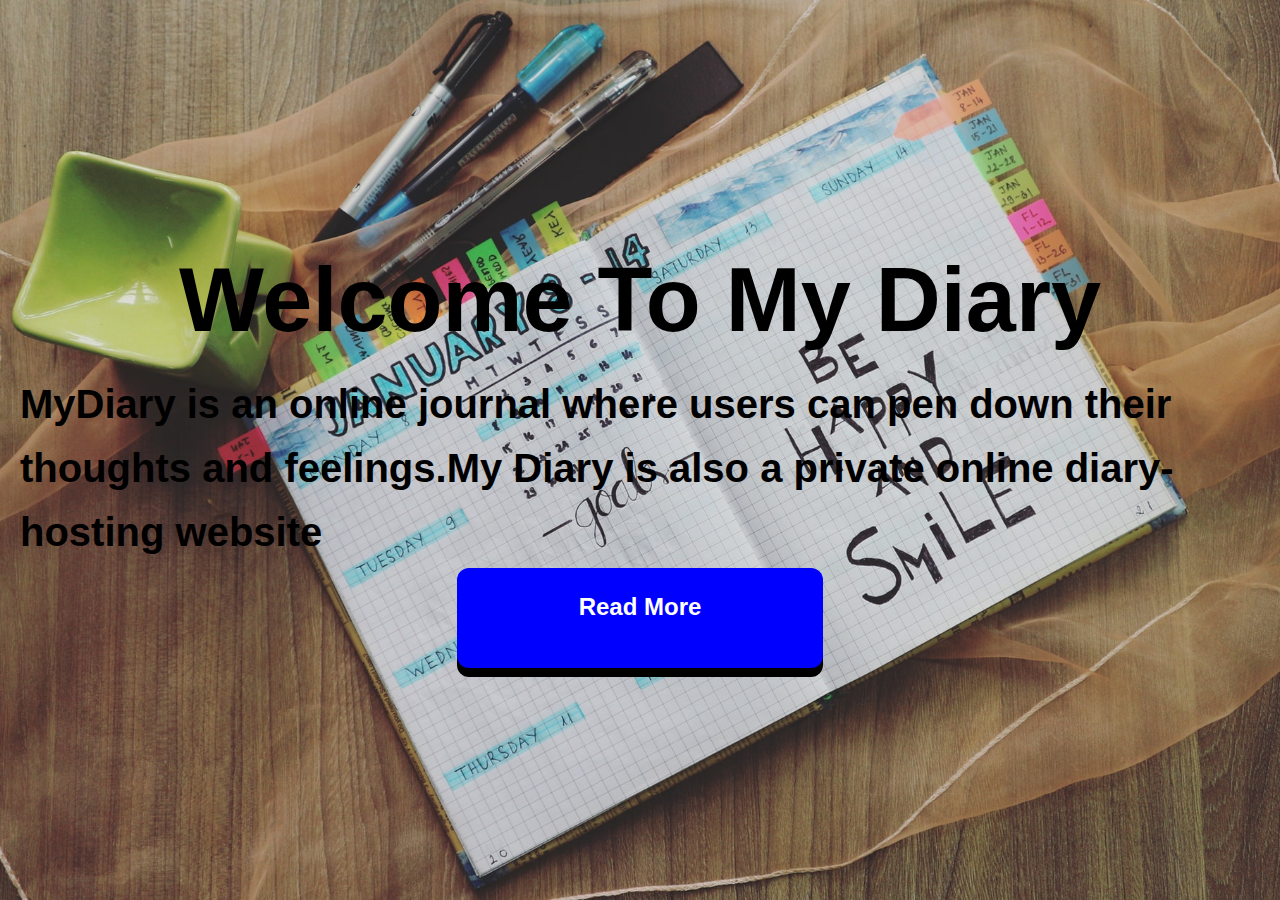
<file: index.html>
<!DOCTYPE html>
<html>
<head>
    <meta charset="utf-8" />
    <meta http-equiv="X-UA-Compatible" content="IE=edge">
    <title>My Diary | Home</title>
    <meta name="viewport" content="width=device-width, initial-scale=1">
    <link rel="stylesheet" type="text/css" media="screen" href="./css/style.css" />
    <script src="./js/main.js"></script>
</head>
<body>
    <header id="landingpage">
            <h1>Welcome To My Diary</h1>
            <p>MyDiary is an online journal where users can pen down their thoughts and feelings.My Diary is also a private online diary-hosting website</p>
             <a href="signup.html" class="button">Read More</a>
    </header>
    

    
                        

</body>
</html>
</file>
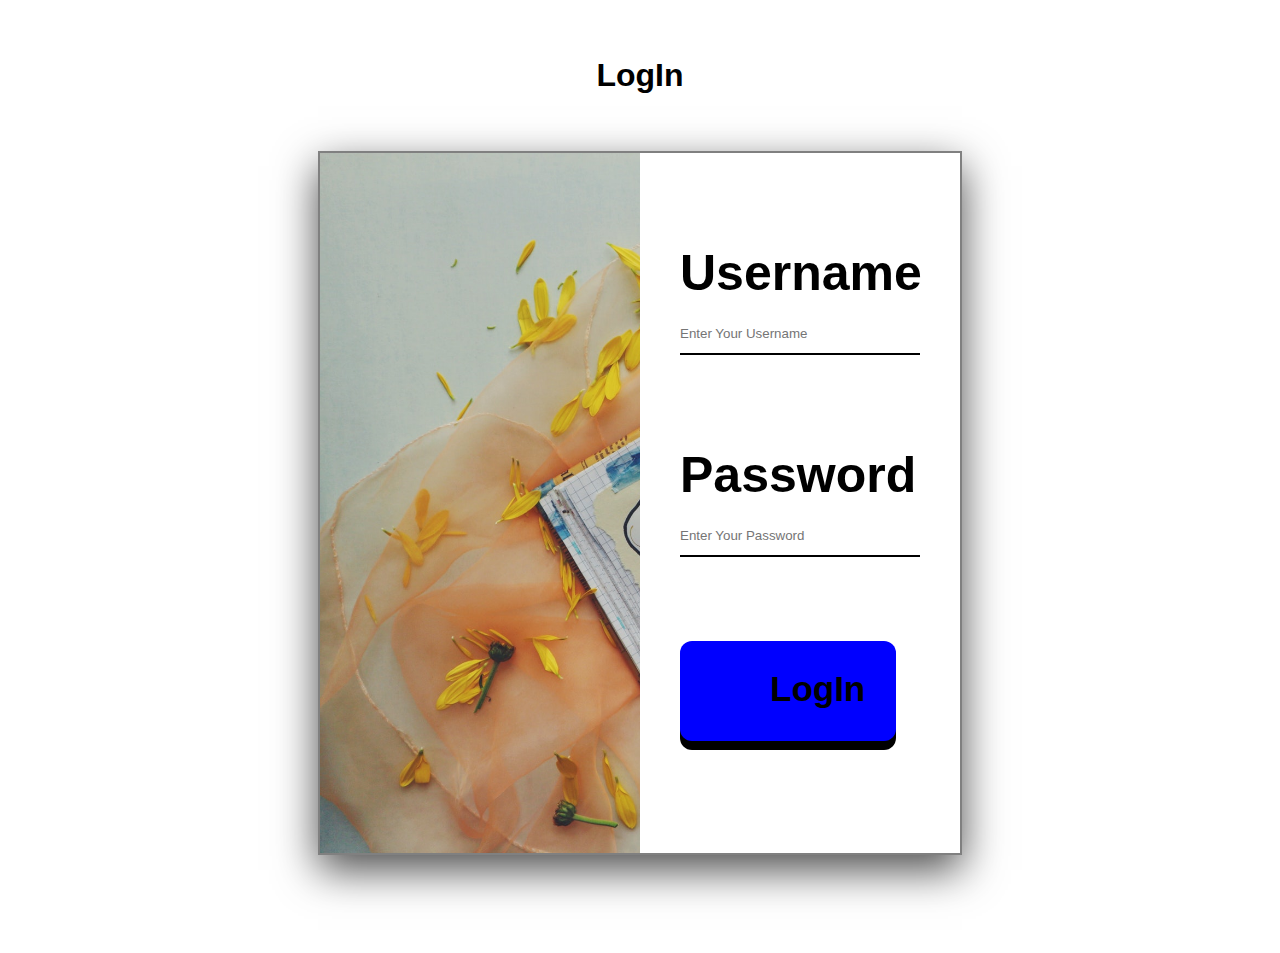
<file: login.html>
<!DOCTYPE html>
<html>
<head>
    <meta charset="utf-8" />
    <meta http-equiv="X-UA-Compatible" content="IE=edge">
    
    <meta name="viewport" content="width=device-width, initial-scale=1">
    <link rel="stylesheet" type="text/css" media="screen" href="./css/style.css" />
    <title>My Diary | Login </title>
    
</head>
<body>
    <form>
        <div class="title"><h1>LogIn</h1></div>
            <div class="container">
                <div class="right"></div>
                <div class="left">
                    <div class="formBox">
                        <form>
                            <p>Username</p>
                            <input type="text" name="username" id="button" placeholder="Enter Your Username">
                            <p>Password</p>
                            <input type="text" name="password" id="button" placeholder="Enter Your Password">
                            

        
                            <a href="view.html" class="button">LogIn</a>
                </div>
              </form>

         </div>

</body>
</html>
</file>
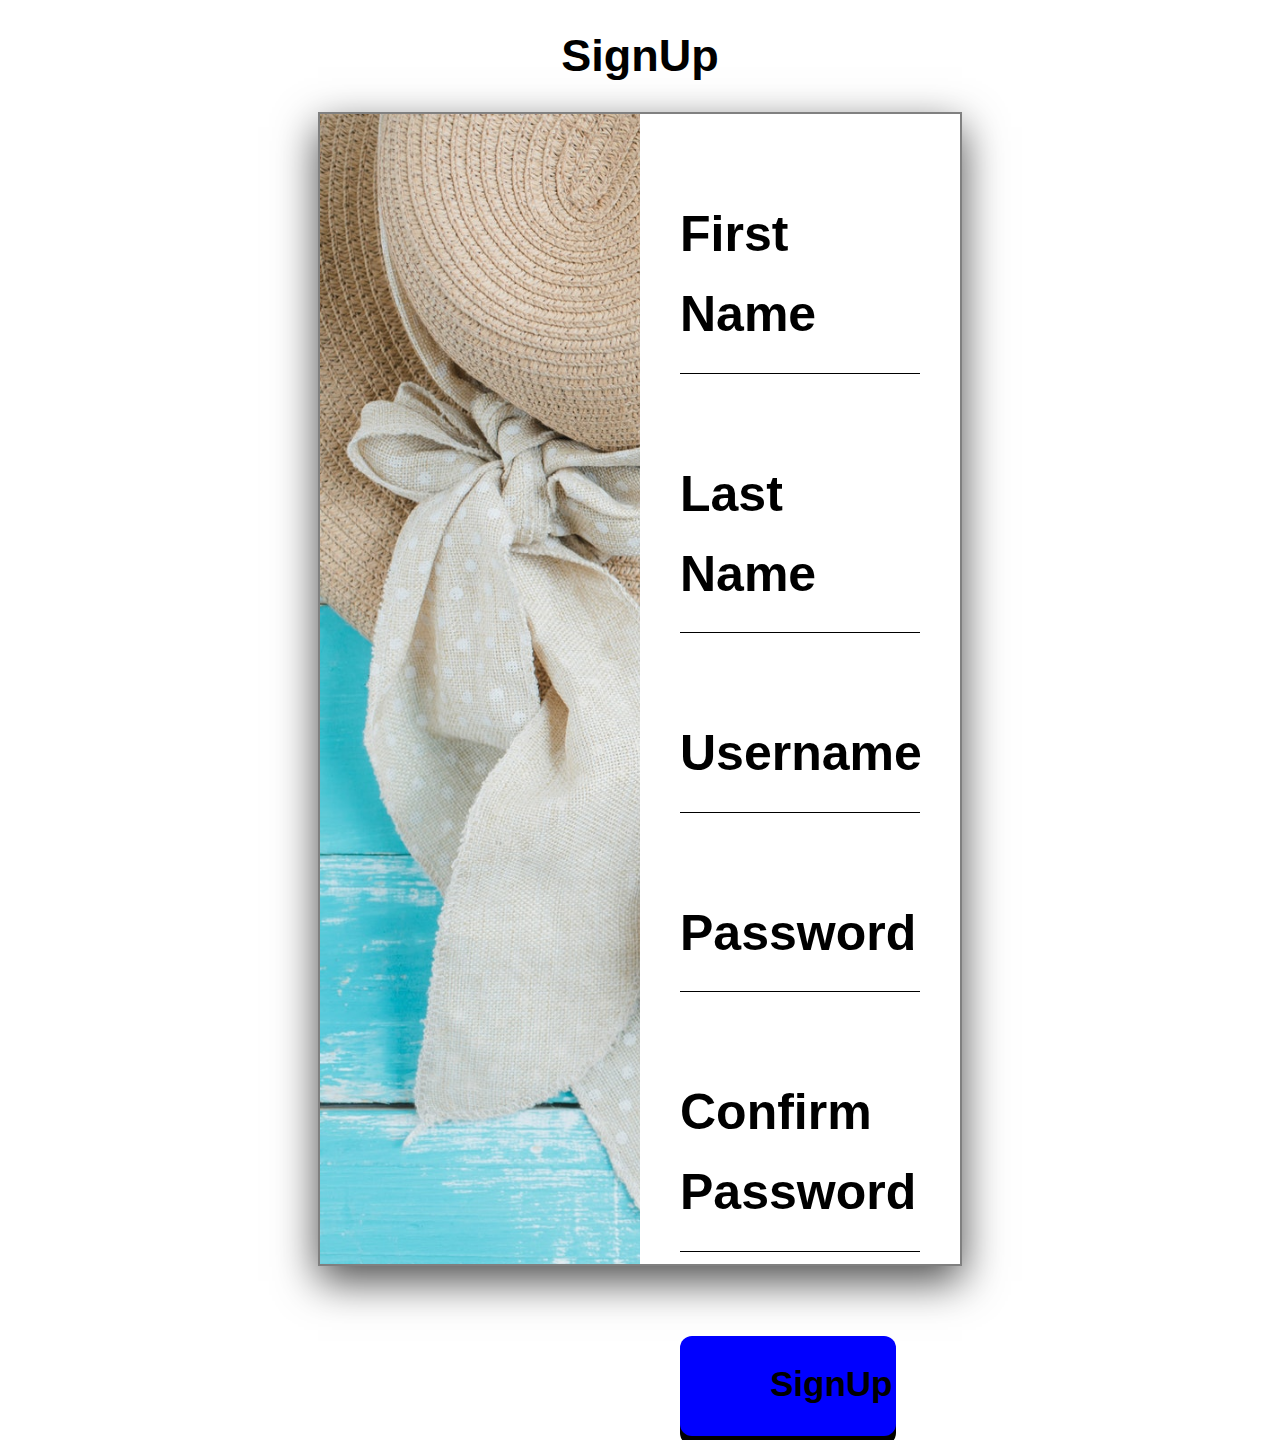
<file: signup.html>
<!DOCTYPE html>
<html>
<head>
    <meta charset="utf-8" />
    <meta http-equiv="X-UA-Compatible" content="IE=edge">
    
    <meta name="viewport" content="width=device-width, initial-scale=1">
    <link rel="stylesheet" type="text/css" media="screen" href="./css/style.css" />
    <title>My Diary | SignUp </title>
    
</head>
<body>
    <form>
        <div class="title1"><h2>SignUp</h2></div>
            <div class="container1">
                <div class="right1"></div>
                <div class="left1">
                    <div class="formBox1">
                        <form>
                            <p>First Name</p>
                            <input type="text" name="firstname" id="button" placeholder="">
                            <p>Last Name</p>
                            <input type="text" name="lastname" id="button" placeholder="">
                            <p>Username</p>
                            <input type="text" name="username" id="button" placeholder="">
                            <p>Password</p>
                            <input type="text" name="email" id="button" placeholder="">
                            <p>Confirm Password</p>
                            <input type="text" name="cpassword" id="button" placeholder="">
        
                            <a href="login.html" class="button">SignUp</a>
                </div>
              </form>

         </div>

</body>
</html>
</file>
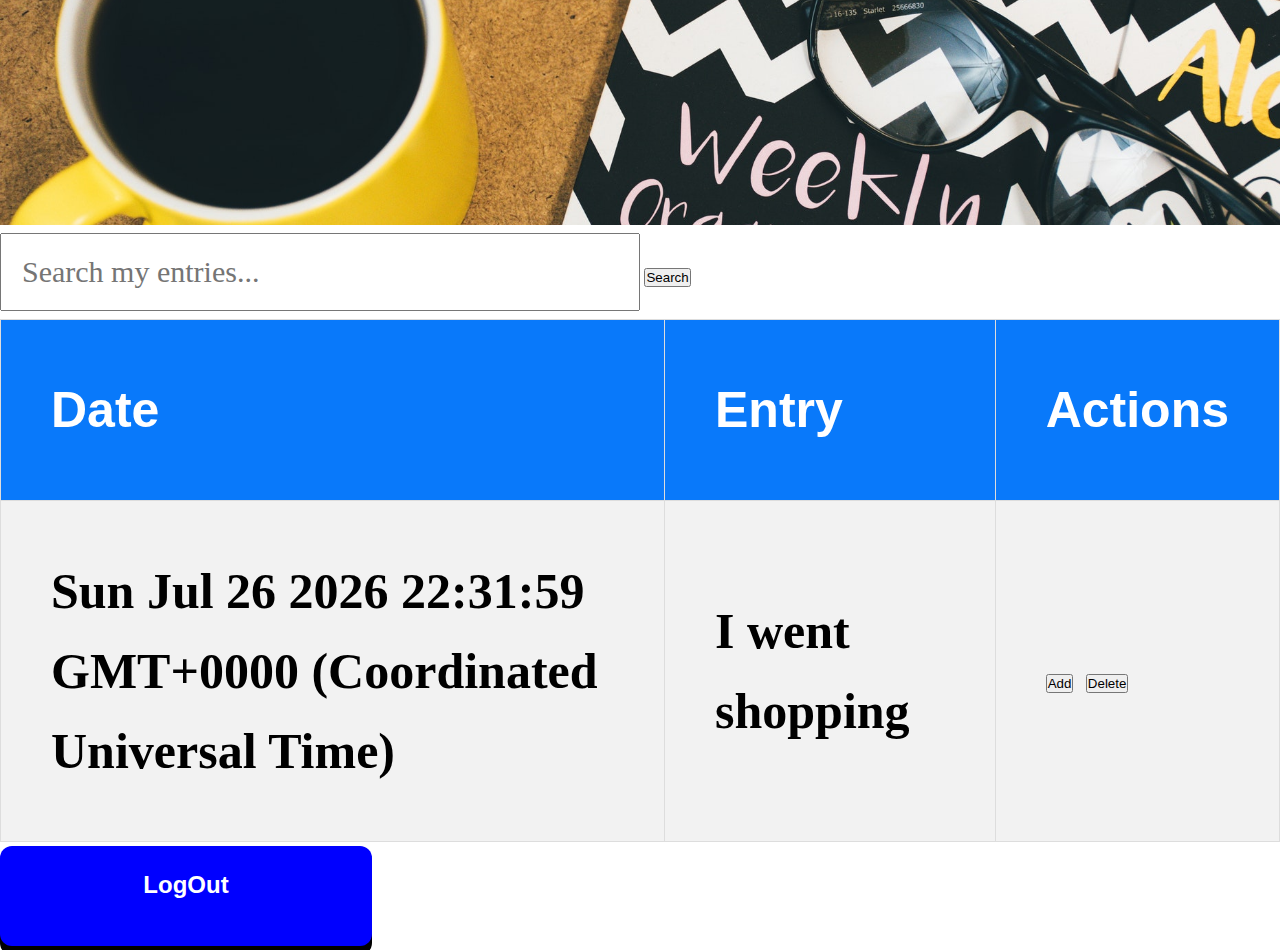
<file: view.html>
<!DOCTYPE html>
<html>
<head>
    <meta charset="utf-8" />
    <meta http-equiv="X-UA-Compatible" content="IE=edge">
    <title>My Diary | My Diary </title>
    <meta name="viewport" content="width=device-width, initial-scale=1">
    <link rel="stylesheet" type="text/css" media="screen" href="./css/style.css" />
    <script src="./js/main.js"></script>
</head>
<body>
    <div>
        <nav id="main-nav" class="menu">
            
        </nav>
    </div>
    <div>
            <form>
                    <div>
                      <input type="search" id="mySearch" name="q"
                       placeholder="Search my entries...">
                      <button>Search</button>
                    </div>
                  </form>
    </div>
    <table id="entry">
            <tr>
              <th>Date</th>
              <th>Entry</th>
              <th>Actions</th>
            </tr>
            <tr>
              <td>
                    <script>
                         document.write(new Date());
                        </script>
              </td>
              <td>I went shopping</td>
              <td>
                  <button onclick="displaymodal()">Add</button>
                  <button onclick="deleteItem()">Delete</button>
                  
              </td>
              
                
            </tr>
          </table>
          

          <div class="modal" id="entry-modal">
              <form action="" class="modal-content animate">
                  <div class="container">
                    <textarea name="entry-text" id="entry-text" cols="100" rows="10"></textarea>
                        <div class="container" style="background-color:#f1f1f1">
                                <button type="button" onclick="document.getElementById('entry-modal').style.display='none'" class="cancelbtn">Cancel</button>
                                <button type="button" onclick="document.getElementById('entry-modal').style.display='none'" class="cancelbtn">Save</button>
                                
                        </div>
                  </div>
              </form>
          </div>
          <a href="index.html" class="button">LogOut</a> 
</body>
</html>
</file>
<file: css/style.css>
* {
    margin:0;
    padding:0;
}

body {
    margin:0; 
    font-family: Arial, Helvetica, sans-serif;
    font-weight: bolder;
    line-height:1.6;
    color:black;
}
#landingpage {
    background-image: url("../imgs/index.html.jpeg");
    background-size: cover;
    background-position: center;
    height:100vh;
    display: flex;
    flex-direction: column;
    justify-content:center;
    align-items:center;
    padding:0 20px;
}
#landingpage h1 {
    font-size: 90px;
    font-style: initial;
    font-weight: bolder
}
#landingpage p {
    font-size: 40px;
}


.button {
    border-radius: 12px;
    color: white;
    margin: 4px 0;
    border: none;
    cursor: pointer;
    width: 15%;
    height:60px;
    display: inline-block;
    padding: 20px 90px;
    font-size: 24px;
    cursor: pointer;
    text-align: center;
    text-decoration: none;
    outline: none;
    background-color: blue;
    border-radius: 12px;
    box-shadow: 0 9px black;
}
.title {
    text-align: center;
    padding:50px 400px;
}
#title h1 {
     margin:0;
     padding:0;
     color:blue;
     text-transform: uppercase;
     font-size:40px;
}
.container {
    width:50%;
    height:700px;
    background: white;
    margin:0 auto;
    border:2px solid gray;
    box-shadow:0 15px 40px rgba(0,0,0,.7);
}
.container .left {
    float:right;
    width:50%;
    height:700px;
}
.container .right {
    float:left;
    width:50%;
    height:700px;
    background:url('../imgs/login.html.jpeg');
    background-size:cover;
    box-sizing:border-box;
}
.formBox {
    width:100%;
    padding:80px 40px;
    box-sizing:border-box;
    height:800px;
    background:transparent;
}
.formBox p {
   margin:0;
   padding:0;
   font-weight:bolder;
   font-family: Arial, Helvetica, sans-serif;
   font-size: 50px;
   color:black;
}
.formBox input {
    width:100%;
    margin-bottom: 80px;
}
.formBox input[type="text"],
.formBox input[type="Password"] {
    border:none;
    border-bottom:2px solid black;
    outline:none;
    height:40px;
}
.formBox input[type="text"]:focus,
.formBox input[type="Password"]:focus {
     border-bottom:2px solid yellowgreen;
}
.formBox input[type="submit"] {
    border:none;
    outline:none;
    height:40px;
    color:#fff;
    background:yellowgreen;
}
.formBox input[type="submit"]:hover {
    background:green;
}
.formBox a {
    color:black;
    font-family: Arial, Helvetica, sans-serif;
    font-size: 35px;
    font-weight: bolder;
}
.title1 {
    text-align: center;
    font-size: 30px;
    padding:20px 400px;
}
#title1 h2 {
     margin:0;
     padding:0;
     color:blue;
     text-transform: uppercase;
     font-size:40px;
}
.container1 {
    width:50%;
    height:1150px;
    background: white;
    margin:0 auto;
    border:2px solid gray;
    box-shadow:0 15px 40px rgba(0,0,0,.7);
}
.container1 .left1 {
    float:right;
    width:50%;
    height:1150px;
}
.container1 .right1 {
    float:left;
    width:50%;
    height:1150px;
    background:url('../imgs/signup.html.jpeg');
    background-size:cover;
    box-sizing:border-box;
}
.formBox1 {
    width:100%;
    padding:80px 40px;
    box-sizing:border-box;
    height:1150px;
    background:transparent;
}
.formBox1 p {
   margin:0;
   padding:0;
   font-weight:bolder;
   font-family: Arial, Helvetica, sans-serif;
   font-size: 50px;
   color:black;
}
.formBox1 input {
    width:100%;
    margin-bottom: 80px;
}
.formBox1 input[type="text"],
.formBox1 input[type="First Name"],
.formBox1 input[type="text"] 
.formBox1 input[type="Last Name"],
.formBox1 input[type="text"]
.formBox1 input[type="Username"],
.formBox1 input[type="text"],
.formBox1 input[type="Password"],
.formBox1 input[type="text"],
.formBox1 input[type="Confirm Password"] {
    border:none;
    border-bottom:1px solid black;
    outline:none;
    height:10px;
}
.formBox1 input[type="text"]:focus,
.formBox1 input[type="First Name"]:focus,
.formBox1 input[type="text"]:focus,
.formBox1 input[type="Last Name"]:focus,
.formBox1 input[type="text"]:focus,
.formBox1 input[type="Username"]:focus,
.formBox1 input[type="text"]:focus,
.formBox1 input[type="Password"]:focus,
.formBox1 input[type="text"]:focus,
.formBox1 input[type="Confirm Password"]:focus {
     border-bottom:4px solid yellowgreen;
}
.formBox1 input[type="submit"] {
    border:none;
    outline:none;
    height:40px;
    color:#fff;
    background:yellowgreen;
}
.formBox1 input[type="submit"]:hover {
    background:green;
}
.formBox1 a {
    color:black;
    font-family: Arial, Helvetica, sans-serif;
    font-size: 35px;
    font-weight: bolder;
}
#entry {
    font-family: "Trebuchet MS", Arial, Helvetica, sans-serif;
    border-collapse: collapse;
    width: 100%
}

#entry td, #entry th {
    border: 1px solid #ddd;
    padding: 50px;

}

#entry tr:nth-child(even){background-color: #f2f2f2;}

#entry tr:hover {background-color: #ddd;}

#entry th {
    padding-top: 50px;
    padding-bottom: 50px;
    text-align: left;
    font-family: Arial, Helvetica, sans-serif;
    font-size: 50px;
    background-color:rgb(9, 121, 250);
    color: white;
}
#entry tr {
    padding-top: 100px;
    padding-bottom: 100px;
    text-align: left;
    font-family: fantasy;
    font-size: 50px;
    background-color:rgb(9, 121, 250);
    color: black;
}
.cancelbtn {
    width: auto;
    padding: 20px 25px;
    background-color: red;
    border-radius: 12px;
}

.modal {
    display: none; /* Hidden by default */
    position: fixed; /* Stay in place */
    z-index: 1; /* Sit on top */
    left: 0;
    top: 0;
    width: 100%; /* Full width */
    height: 100%; /* Full height */
    overflow: auto; /* Enable scroll if needed */
    background-color: transparent; /* Fallback color */
    background-color: transparent; /* Black w/ opacity */
    padding-top: 60px;
}
/* Modal Content/Box */
.modal-content {
    background-color: blue;
    margin: 5% auto 15% auto; /* 5% from the top, 15% from the bottom and centered */
    border: 1px solid blue;
    width: 50%; /* Could be more or less, depending on screen size */
    height:50%;
}
/* The Close Button (x) */
.close {
    position: absolute;
    right: 25px;
    top: 0;
    color: #000;
    font-size: 35px;
    font-weight: bold;
}
.close:hover,
.close:focus {
    color: red;
    cursor: pointer;
}
/* Change styles for span and cancel button on extra small screens */
@media screen and (max-width: 300px) {
    span.psw {
       display: block;
       float: none;
    }
    .cancelbtn {
       width: 100%;
    }
}
input[type=search] {
    width: 50%;
    padding: 20px 20px;
    margin: 8px 0;
    box-sizing: border-box;
    font-family: fantasy;
    font-size: 30px;
}
#main-nav {
    background-repeat: no-repeat;
    background-image: url("../imgs/view.html.jpeg");
    background-size: cover;
    background-position: center;
    height:25vh;
    width:100%;
    display: flex;
    flex-direction: column;
    justify-content:center;
    align-items:center;
    padding:0 20px;
}
#main-nav {
    font-size: 90px;
    font-style: initial;
    font-weight: bolder
}
#main-nav {
    font-size: 40px;
}
</file>
